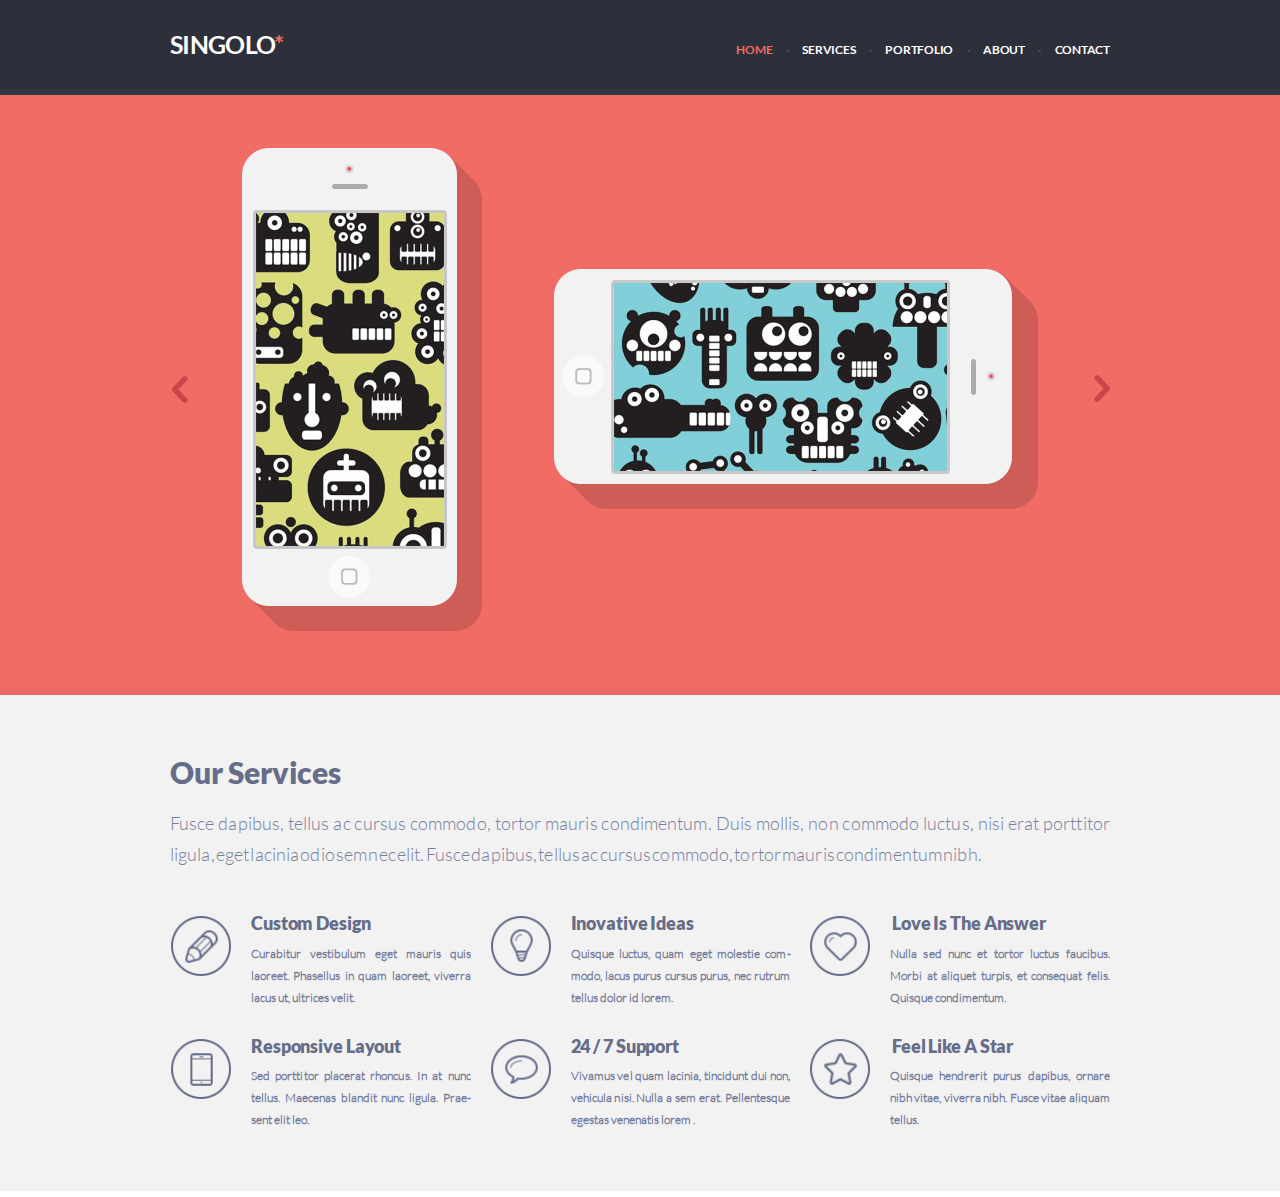
<file: singolo1.html>
<!DOCTYPE html>
<html lang="ru">

<head>
    <meta charset="utf-8">
    <meta name="viewport" content="width=device-width, initial-scale=1.0">
    <title>Singolo. Part 1</title>
	<link href="https://fonts.googleapis.com/css?family=Lato:300,400,700,900&display=swap" rel="stylesheet">
	<link href="singolo1.css" rel="stylesheet">
</head>

<body>
    <div class="header">
        <header>
            <div class="logo">
                Singolo
                <span>*</span>
            </div>
            <nav>
                <a class="check">Home</a>
                <a href="#">Services</a>
                <a href="#">Portfolio</a>
                <a href="#">About</a>
                <a href="#">Contact</a>
            </nav>
        </header>
    </div>

    <div class="slider-container">
        <section class="slider">
            <h2>Image Gallery</h2>
            <a href="#" class="arrow-1">
                <img width="16" height="27" src="assets/img/1.png" alt="">
            </a>
            <div class="images">
                <img width="240" height="483" src="assets/img/iPhone Vertical.png" alt="">
                <img width="484" height="240" src="assets/img/iPhone Horizontal.png" alt="">
            </div>
            <a href="#" class="arrow-2">
                <img width="16" height="27" src="assets/img/2.png" alt="">
            </a>
        </section>
    </div>

    <div class="services-container">
        <section class="services">
            <h1>Our Services</h1>
            <p>Fusce dapibus, tellus ac cursus commodo, tortor mauris condimentum. Duis mollis, non commodo luctus, nisi erat porttitor ligula, eget lacinia odio sem nec elit. Fusce dapibus, tellus ac cursus commodo, tortor mauris condimentum nibh.</p>

            <div class="details">
                <div class="detail">
                    <img class="img1" src="assets/img/pen.png" alt="">
                    <div class="text">
                        <h2>Custom Design</h2>
                        <p>Curabitur vestibulum eget mauris quis laoreet. Phasellus in quam laoreet, viverra lacus ut, ultrices velit.</p>
                    </div>
                </div>

                <div class="detail">
                    <img class="img1" src="assets/img/bulb.png" alt="">
                    <div class="text">
                        <h2>Inovative Ideas</h2>
                        <p>Quisque luctus, quam eget molestie com&shy;modo, lacus purus cursus purus, nec rutrum tellus dolor id lorem.</p>
                    </div>
                </div>

                <div class="detail">
                    <img class="img1" src="assets/img/heart.png" alt="">
                    <div class="text">
                        <h2>Love Is The Answer</h2>
                        <p>Nulla sed nunc et tortor luctus faucibus. Morbi at aliquet turpis, et consequat felis. Quisque condimentum.</p>
                    </div>
                </div>

                <div class="detail">
                    <img class="img1" src="assets/img/phone.png" alt="">
                    <div class="text">
                        <h2>Responsive Layout</h2>
                        <p>Sed porttitor placerat rhoncus. In at nunc tellus. Maecenas blandit nunc ligula. Prae&shy;sent elit leo.</p>
                    </div>
                </div>

                <div class="detail">
                    <img class="img1" src="assets/img/bubble.png" alt="">
                    <div class="text">
                        <h2>24 / 7 Support</h2>

                        <p>Vivamus vel quam lacinia, tincidunt dui non, vehicula nisi. Nulla a sem erat. Pellen&shy;tesque egestas venenatis lorem . </p>



                    </div>
                </div>

                <div class="detail">
                    <img class="img1" src="assets/img/star.png" alt="">
                    <div class="text">
                        <h2>Feel Like A Star</h2>
                        <p>Quisque hendrerit purus dapibus, ornare nibh vitae, viverra nibh. Fusce vitae <wbr> aliquam tellus.</p>
                    </div>
                </div>

            </div>
        </section>
    </div>

</body>

</html>
</file>
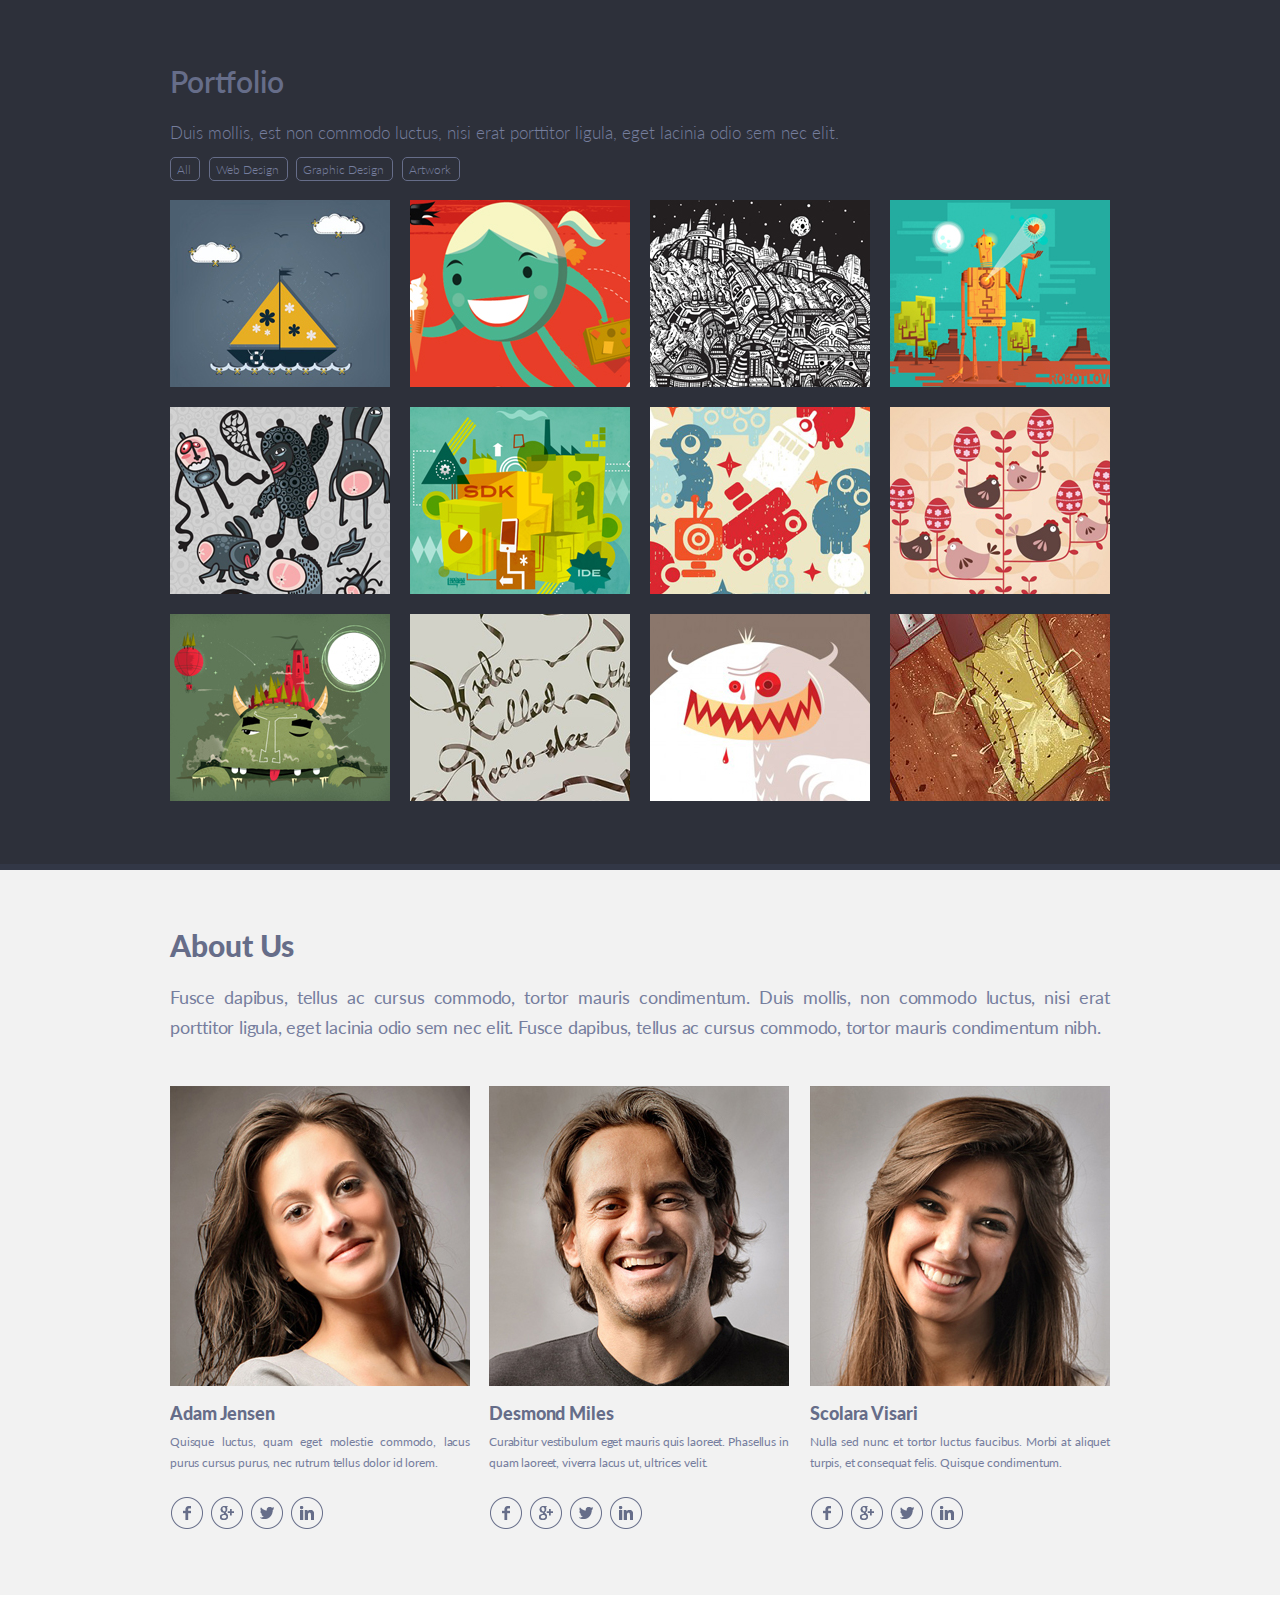
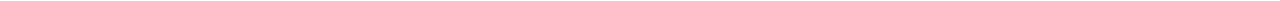
<file: singolo2.html>
<!DOCTYPE html>
<html lang="ru">

<head>
        <meta charset="utf-8">
        <meta name="viewport" content="width=device-width, initial-scale=1.0">
        <title>Singolo. Part 2</title>
        <link href="https://fonts.googleapis.com/css?family=Lato:300,400,700,900&display=swap" rel="stylesheet">
        <link href="singolo2.css" rel="stylesheet">
</head>

<body>
    <section class="marketing-container">
        <div class="wrapper">
            <div class="wrapper-portfolio">
                <h2 class="header-portfolio">Portfolio</h2>
                <div class="desc-portfolio">Duis mollis, est non commodo luctus, nisi erat porttitor ligula, eget lacinia odio sem nec elit.</div>
                <div class="portfolio-buttons">
                    <ul class="btn-list">
                        <li class="btn">All</li>
                        <li class="btn">Web Design</li>
                        <li class="btn">Graphic Design</li>
                        <li class="btn">Artwork</li>

                    </ul>
                </div>
                <div class="portfolio-container">
                    <div class="portfolio-items"><img class="portfolio-image" src="assets/img/01.jpg" alt="portfolio-image"></div>
                    <div class="portfolio-items"><img class="portfolio-image" src="assets/img/02.jpg" alt="portfolio-image"></div>
                    <div class="portfolio-items"><img class="portfolio-image" src="assets/img/03.jpg" alt="portfolio-image"></div>
                    <div class="portfolio-items"><img class="portfolio-image" src="assets/img/04.jpg" alt="portfolio-image"></div>
                    <div class="portfolio-items"><img class="portfolio-image" src="assets/img/05.jpg" alt="portfolio-image"></div>
                    <div class="portfolio-items"><img class="portfolio-image" src="assets/img/06.jpg" alt="portfolio-image" ></div>
                    <div class="portfolio-items"><img class="portfolio-image" src="assets/img/07.jpg" alt="portfolio-image"></div>
                    <div class="portfolio-items"><img class="portfolio-image" src="assets/img/08.jpg" alt="portfolio-image"></div>
                    <div class="portfolio-items"><img class="portfolio-image" src="assets/img/09.jpg" alt="portfolio-image"></div>
                    <div class="portfolio-items"><img class="portfolio-image" src="assets/img/10.jpg" alt="portfolio-image"></div>
                    <div class="portfolio-items"><img class="portfolio-image" src="assets/img/11.jpg" alt="portfolio-image"></div>
                    <div class="portfolio-items"><img class="portfolio-image" src="assets/img/12.jpg" alt="portfolio-image"></div>
                </div>
            </div>
        </div>
    </section>
    <section class="about">
        <div class="wrapper">
            <div class="wrapper-about">
                <h2 class="about-head">About Us</h2>
                <p class="about-desc">Fusce dapibus, tellus ac cursus commodo, tortor mauris condimentum. Duis mollis, non commodo luctus, nisi erat porttitor ligula, eget lacinia odio sem nec elit. Fusce dapibus, tellus ac cursus commodo, tortor mauris condimentum nibh.</p>
            </div>
            <div class="about-container">
                <div class="about-us-item-1">
                    <img class="about_us-image" src="assets/img/photo.jpg" alt="Adam Jensen" width="300" height="300">
                </div>
                <div class="about-us-item-2">
                    <img class="about_us-image" src="assets/img/photo1.jpg" alt="Adam Jensen" width="300" height="300">
                </div>
                <div class="about-us-item-3">
                    <img class="about_us-image" src="assets/img/photo2.jpg" alt="Adam Jensen" width="300" height="300">
                </div>

                <div class="about-items-text">
                    <span class="about-items-text-name">Adam Jensen</span>
                    <p class="about-items-text-description">Quisque luctus, quam eget molestie commodo, lacus purus cursus purus, nec rutrum tellus dolor id lorem.</p>
                </div>
                <div class="about-items-text">
                    <span class="about-items-text-name">Desmond Miles</span>
                    <p class="about-items-text-description">Curabitur vestibulum eget mauris quis laoreet. Phasellus in quam laoreet, viverra lacus ut, ultrices velit.</p>
                </div>
                <div class="about-items-text">
                    <span class="about-items-text-name">Scolara Visari</span>
                    <p class="about-items-text-description">Nulla sed nunc et tortor luctus faucibus. Morbi at aliquet turpis, et consequat felis. Quisque condimentum.</p>
                </div>

                <div class="about-us-socials">
                    <a href="#"><img class="about-us-socials-icon" src="assets/img/facebook.png" alt="facebook" width="32" height="32"></a>
                    <a href="#"><img class="about-us-socials-icon" src="assets/img/google+.png" alt="google" width="32" height="32"></a>
                    <a href="#"><img class="about-us-socials-icon" src="assets/img/twitter.png" alt="twitter" width="32" height="32"></a>
                    <a href="#"><img class="about-us-socials-icon" src="assets/img/linkedin.png" alt="linkedin" width="32" height="32"></a>
                </div>
                <div class="about-us-socials">
                    <a href="#"><img class="about-us-socials-icon" src="assets/img/facebook.png" alt="facebook" width="32" height="32"></a>
                    <a href="#"><img class="about-us-socials-icon" src="assets/img/google+.png" alt="google" width="32" height="32"></a>
                    <a href="#"><img class="about-us-socials-icon" src="assets/img/twitter.png" alt="twitter" width="32" height="32"></a>
                    <a href="#"><img class="about-us-socials-icon" src="assets/img/linkedin.png" alt="linkedin" width="32" height="32"></a>
                </div>
                <div class="about-us-socials">
                    <a href="#"><img class="about-us-socials-icon" src="assets/img/facebook.png" alt="facebook" width="32" height="32"></a>
                    <a href="#"><img class="about-us-socials-icon" src="assets/img/google+.png" alt="google" width="32" height="32"></a>
                    <a href="#"><img class="about-us-socials-icon" src="assets/img/twitter.png" alt="twitter" width="32" height="32"></a>
                    <a href="#"><img class="about-us-socials-icon" src="assets/img/linkedin.png" alt="linkedin" width="32" height="32"></a>
                </div>
            </div>
        </div>
    </section>

</body>

</html>
</file>
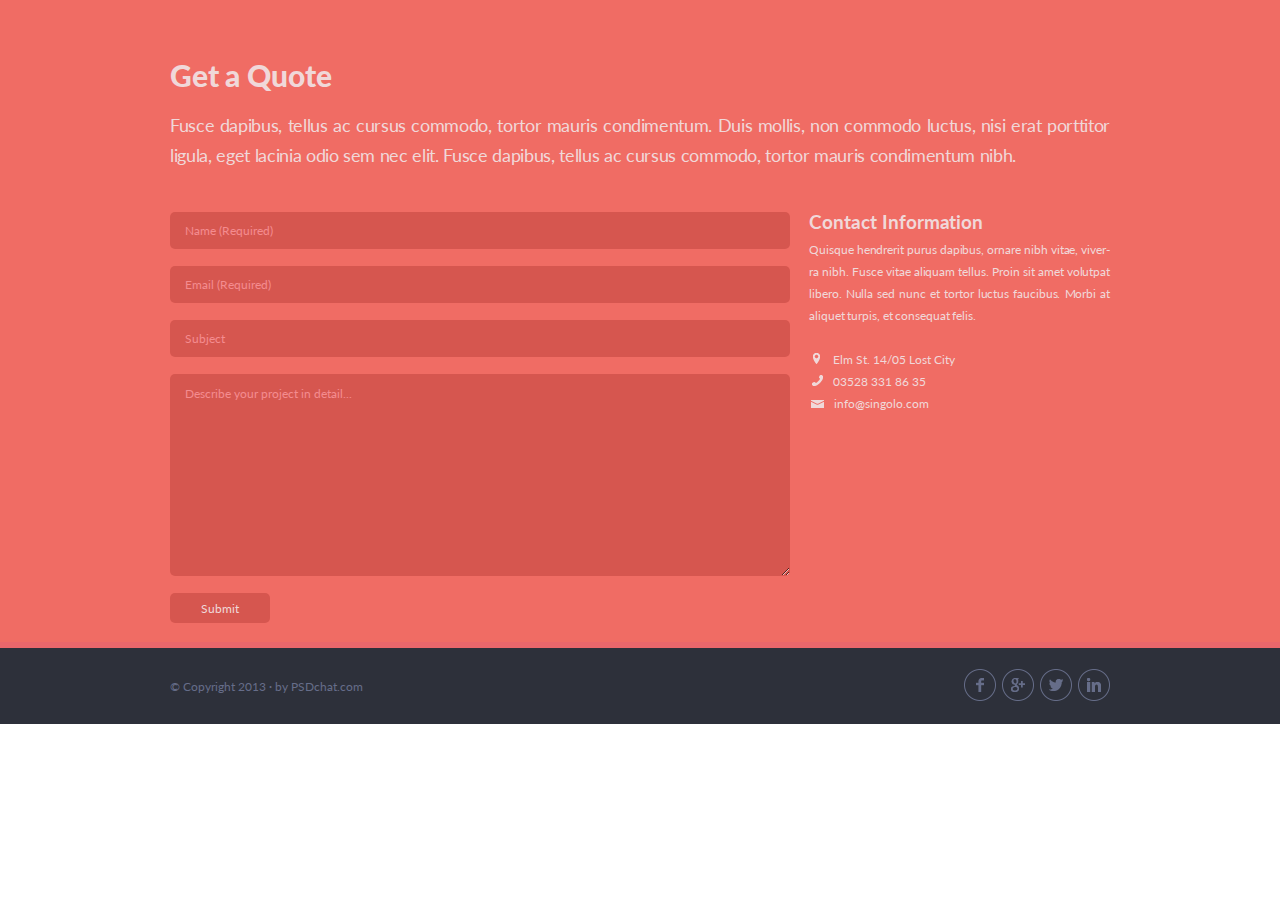
<file: singolo3.html>
<!DOCTYPE html>
<html lang="ru">

<head>
    <meta charset="UTF-8">
    <meta name="viewport" content="width=device-width, initial-scale=1.0">
    <title>Singolo. Part 3</title>
    <link href="https://fonts.googleapis.com/css?family=Lato:300,400,700,900&display=swap" rel="stylesheet">
    <link rel="stylesheet" href="singolo3.css">
</head>

<body>
    <main>
        <section class="quote">

            <div class="wrapper">

                <h1 class="title">Get a Quote</h1>
                <p class="description">Fusce dapibus, tellus ac cursus commodo, tortor mauris condimentum. Duis mollis, non commodo luctus, nisi erat porttitor ligula, eget lacinia odio sem nec elit. Fusce dapibus, tellus ac cursus commodo, tortor mauris condimentum nibh.
                </p>


                <div class="quote-wrapper">
                    <form class="form" id="form" action="" method="post">
                        <input class="input" type="text" name="name" placeholder="Name (Required)" required="">
                        <input class="input" type="email" name="email" placeholder="Email (Required)" required="">
                        <input class="input" type="text" name="subj" placeholder="Subject">
                        <textarea class="input input-txt" name="msg" placeholder="Describe your project in detail..."></textarea>
                        <button class="btn-submit" type="submit" name="send_other">Submit</button>
                    </form>

                    <div class="contact-information">
                        <h3 class="contact-information__header">Contact Information</h3>
                        <p class="contact-information__description">
                            Quisque hendrerit purus dapibus, ornare nibh vitae, viver&shy;ra nibh. Fusce vitae aliquam tellus. Proin sit amet volutpat libero. Nulla sed nunc et tortor luctus faucibus. Morbi at aliquet turpis, et consequat felis.
                        </p>
                        <div class="contact-information-box">
                            <span class="addr"><img class="contact-information__img" src="assets/img/location.png">
                                Elm St. 14/05 Lost City</span> <br>
                            <a class="phone" href="tel:035283318635"> <img class="contact-information__img" src="assets/img/phone1.png">03528 331 86 35</a> <br>
                            <a class="email" href="mailto:info@singolo.com"> <img class="contact-information__img" src="assets/img/mail.png">info@singolo.com</a> <br>
                        </div>
                    </div>
                </div>
            </div>
        </section>
    </main>
    <footer>
        <div class="wrapper">
            <div class="footer">
                <span>© Copyright 2013 · by PSDchat.com</span>
                <div class="contacts">
                    <a href="#"><img class="contacts__img" src="assets/img/facebook.png"></a>
                    <a href="#"><img class="contacts__img" src="assets/img/google+.png"></a>
                    <a href="#"><img class="contacts__img" src="assets/img/twitter.png"></a>
                    <a href="#"><img class="contacts__img" src="assets/img/linkedin.png"></a>
                </div>
            </div>
        </div>
    </footer>
</body>

</html>
</file>
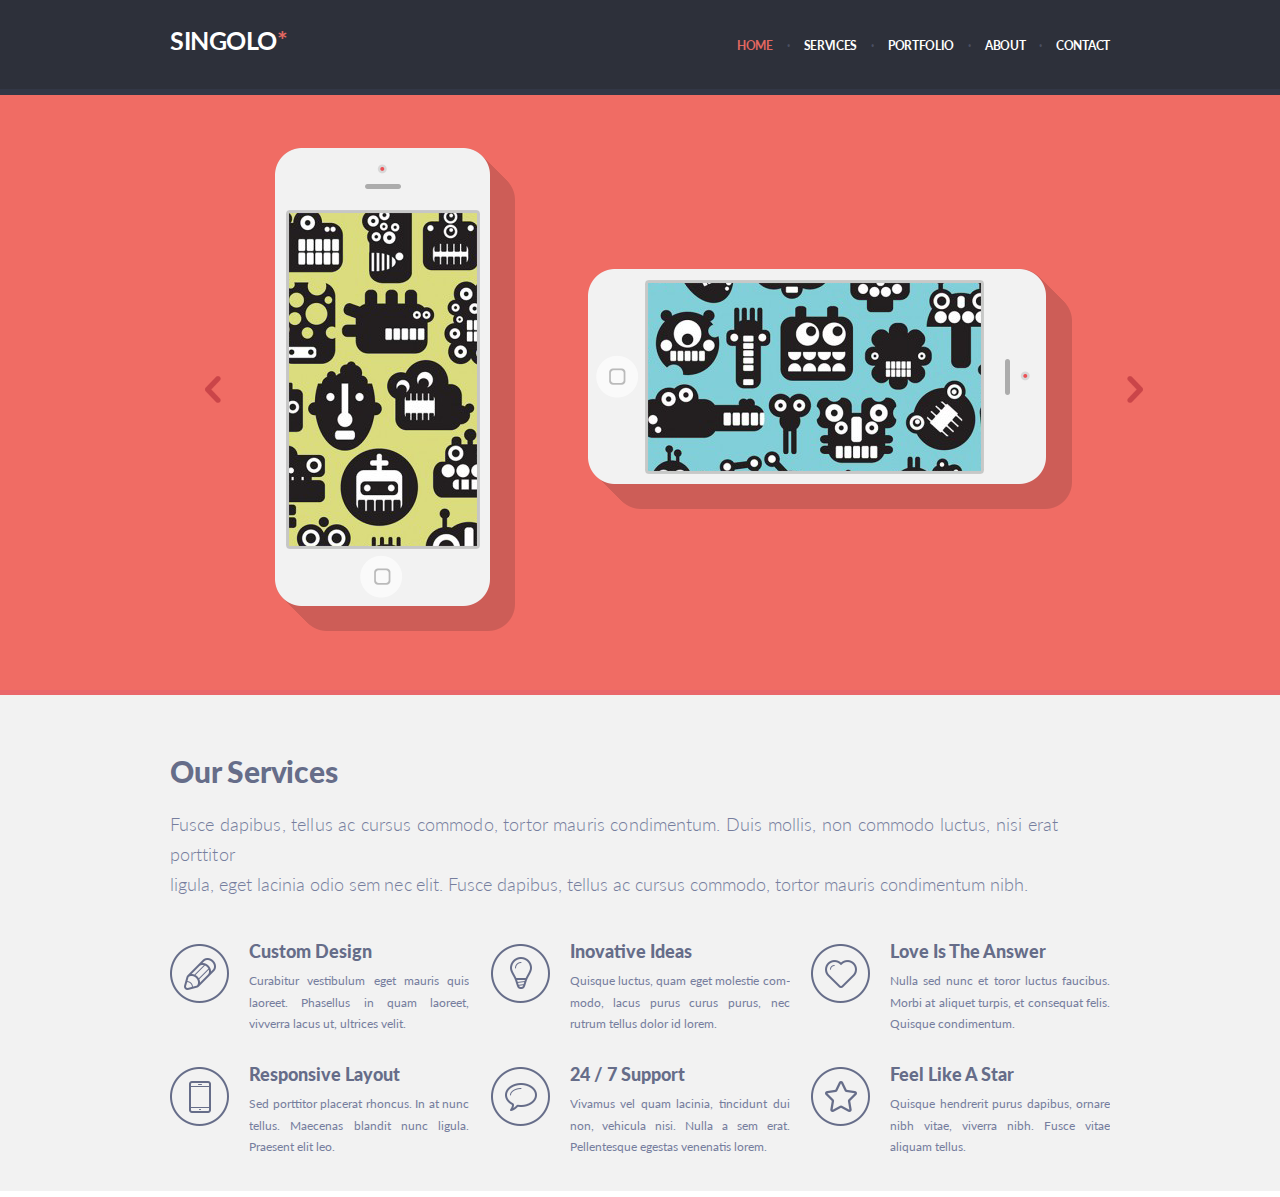
<file: Part-1/singolo1.html>
<!DOCTYPE html>
<html lang="ru">

<head>
    <meta charset="utf-8">
    <title>Singolo. Part 1</title>
	<link href="https://fonts.googleapis.com/css?family=Lato:300,400,700,900&display=swap" rel="stylesheet">
	<link href="singolo1.css" rel="stylesheet">
</head>

<body>
    <header class="main-header">
        <div class="main-content"> 
            <nav class="main-navigation">
                <a class="main-header-logo">
                    <h1 class="color-logo">Singolo<span class="color-star">*</span></h1>
                </a>
                <ul class="site-navigation">
                    <li>
                        <a href="home.html" class="home-color">Home</a>
                    </li>
                    <li>
                        <span class="dot-color">&#183;</span>
                    </li>
                    <li>
                        <a href="services.html">Services</a>
                    </li>
                    <li>
                         <span class="dot-color">&#183;</span>
                    </li>
                    <li>
                        <a href="portfolio.html">Portfolio</a>
                    </li>
                    <li>
                        <span class="dot-color">&#183;</span>
                    </li>
                    <li>
                        <a href="about.html">About</a>
                    </li>
                    <li>
                        <span class="dot-color">&#183;</span>
                    </li>
                    <li>
                        <a href="contact.html">Contact</a>
                    </li>
                </ul>
            </nav>
        </div>   
    </header>
        <div class="slider">
            <img src="assets/img/1.png" class="left-arrow-position" alt="Стрелка влево">
            <img src="assets/img/2.png" class="right-arrow-position" alt="Стрелка вправо">
            <img src="assets/img/Shadow1.png" class="shadow1-position" id="layer1">
            <img src="assets/img/Base.png" class="base-position" id="layer2">
            <img src="assets/img/OuterCircle.png" class="outer-sircle-position" id="layer3">
            <img src="assets/img/Red Dot.png" class="red-dot-position" id="layer4">
            <img src="assets/img/Speaker.png" class="speaker-position" id="layer5">
            <img src="assets/img/Layer 6.png" class="layer1-position" id="layer6">
            <img src="assets/img/Circle.png" class="circle-position" id="layer7">
            <img src="assets/img/Square.png" class="square-position" id="layer8">
            <img src="assets/img/Shadow2.png" class="shadow2-position" id="layer9">
            <img src="assets/img/Base2.png" class="base2-position" id="layer10">
            <img src="assets/img/OuterCircle.png" class="outer-circle-position2" id="layer11">
            <img src="assets/img/Red Dot.png" class="red-dot-position2" id="layer12"> 
            <img src="assets/img/Speaker2.png" class="speaker2-position" id="layer13">
            <img src="assets/img/Layer 5.png" class="layer2-position" id="layer14">
            <img src="assets/img/Circle.png" class="circle2-position" id="layer15">
            <img src="assets/img/Square.png" class="square2-position" id="layer16">
    </div>
    <section class="our-services">
        <div class="main-content-services">
            <p class="name-block">Our Services</p>
            <p class="subtitle-block">Fusce dapibus, tellus ac cursus commodo, tortor mauris condimentum. Duis mollis, non commodo luctus, nisi erat porttitor<br>
            <span>ligula, eget lacinia odio sem nec elit. Fusce dapibus, tellus ac cursus commodo, tortor mauris condimentum nibh.</span></p>
        </div>
        <section class="flex">
            <div class="services">
                <img src="assets/img/Ellipse.png" class="services-icon" alt="Карандаш">
                <div class="services-content">
                    <h3 class="services-title">Custom Design</h3>
                    <p class="services-description">Curabitur vestibulum eget mauris quis laoreet. Phasellus in quam laoreet,
                        vivverra lacus ut, ultrices velit.</p>   
                </div>
            </div>
            <div class="services">
                <img src="assets/img/bulb.png" class="services-icon" alt="Карандаш">
                <div class="services-content">
                    <h3 class="services-title">Inovative Ideas</h3>
                    <p class="services-description">Quisque luctus, quam eget molestie com-modo, lacus purus curus purus, nec
                        rutrum tellus dolor id lorem.</p>   
                </div>
            </div><div class="services">
                <img src="assets/img/heart.png" class="services-icon" alt="Карандаш">
                <div class="services-content">
                    <h3 class="services-title">Love Is The Answer</h3>
                    <p class="services-description">Nulla sed nunc et toror luctus faucibus. Morbi at aliquet turpis, et
                        consequat felis. Quisque condimentum.</p>   
                </div>
            </div><div class="services">
                <img src="assets/img/phone.png" class="services-icon" alt="Карандаш">
                <div class="services-content">
                    <h3 class="services-title">Responsive Layout</h3>
                    <p class="services-description">Sed porttitor placerat rhoncus. In at nunc tellus. Maecenas blandit nunc
                        ligula. Praesent elit leo.</p>   
                </div>
            </div><div class="services">
                <img src="assets/img/bubble.png" class="services-icon" alt="Карандаш">
                <div class="services-content">
                    <h3 class="services-title">24 / 7 Support</h3>
                    <p class="services-description">Vivamus vel quam lacinia, tincidunt dui non, vehicula nisi. Nulla a sem
                        erat. Pellentesque egestas venenatis lorem.</p>   
                </div>
            </div><div class="services">
                <img src="assets/img/star.png" class="services-icon" alt="Карандаш">
                <div class="services-content">
                    <h3 class="services-title">Feel Like A Star</h3>
                    <p class="services-description">Quisque hendrerit purus dapibus, ornare nibh vitae, viverra nibh. Fusce
                        vitae aliquam tellus.</p>   
                </div>
            </div>
        </section>
    </section>
</body>

</html>
</file>
<file: singolo1.css>
@font-face {
  font-family: "Lato Light";
  src: url("assets/fonts/Lato-Light.ttf");
}

@font-face {
  font-family: "Lato Regular";
  src: url("assets/fonts/Lato-Regular.ttf");
}

@font-face {
  font-family: "Lato Bold";
  src: url("assets/fonts/Lato-Bold.ttf");
}

@font-face {
  font-family: "Lato Black";
  src: url("assets/fonts/Lato-Black.ttf");
}

body {
  margin: 0;
  padding: 0;
  font-family: "Lato Regular", "Arial", sans-serif;
  background-color: #ffffff;
}

.header {
  width: 100%;
  background-color: #2d303a;
  border-bottom: 6px solid #323746;
}

.slider-container {
  width: 100%;
  background-color: #f06c64;
  border-bottom: 6px solid #ea676b;
}

.services-container {
  width: 100%;
  background-color: #f2f2f2;
  border-bottom: 6px solid white;
}

header {
  width: 100%;
  max-width: 1020px;
  margin: 0 auto;
  padding-left: 40px;
  padding-right: 40px;
  display: flex;
  justify-content: space-between;
  padding-top: 29px;
  padding-bottom: 30px;
  font-family: "Lato Bold", "Arial", sans-serif;
  text-transform: uppercase;
  letter-spacing: -0.042em;
  box-sizing: border-box;
}

.logo {
  font-size: 25px;
  color: #ffffff;
}

.logo span {
  margin-left: -6px;
  color: #f06c64;
}

nav {
  margin-top: 9px;
  letter-spacing: -0.015em;
  white-space: nowrap;
}

nav a {
  position: relative;
  font-size: 12px;
  text-decoration: none;
  color: #f06c64;
  ;
}

nav a:not(.check) {
  margin-left: 2.26em;
  color: #ffffff;
}

nav a:not(.check):hover {
  color: #f06c64;
  ;
}

nav a+a:before {
  content: "·";
  position: absolute;
  top: 0;
  left: -1.35em;
  color: #494e62;
  border-radius: 50%;
}

section.slider {
  width: 100%;
  max-width: 1020px;
  margin: 0 auto;
  padding-left: 40px;
  padding-right: 40px;
  box-sizing: border-box;
  padding-top: 53px;
  padding-bottom: 58px;
  display: flex;
  justify-content: space-between;
  align-items: center;
}

.slider>* {
  display: inline-block;
  vertical-align: middle;
}

.slider>h2 {
  display: none;
}

.slider>a {
  position: relative;
  padding: 150px 0;
}

.slider>a.arrow-1:hover {
  opacity: 0.8;
}

.slider>a.arrow-2:hover {
  opacity: 0.8;
}

.slider>a.arrow-1 {
  position: relative;
  left: 2px;
  margin-bottom: -3px;
}

.slider>.images {
  margin: 0 auto;
  width: calc(100% - 16px*2);
}

.slider>.images>img {
  margin-left: 56px;
  vertical-align: middle;
}

.slider>.images>img:nth-child(2) {
  margin-bottom: 1px;
  margin-left: 69px;
}

.details {
  display: flex;
  justify-content: space-between;
  flex-wrap: wrap;
  margin-top: 47px;
  padding-left: 1px;
}

.details h2 {
  margin-block-start: 0;
  margin-block-end: 0;
  font-size: 18px;
  line-height: 0.8em;
}

.detail {
  display: flex;
  justify-content: space-between;
  margin-bottom: 31px;
}

.detail .text {
  margin-left: 20px;
  width: 220px;
}

.detail .text p {
  letter-spacing: 0.3px;
  font-weight: 600;
  margin-block-start: 12px;
  margin-block-end: 0;
  max-height: 65px;
  overflow: hidden;
  font-size: 12px;
  line-height: 1.84em;
  text-align: justify;
  hyphens: auto;
  word-spacing: 0.001px;
  letter-spacing: 0.001px;
}

.detail:last-child div.text p {
  letter-spacing: normal;
  hyphens: none;
}

.detail:nth-child(3n) div.text h2 {
  margin-left: 2px;
}

.services {
  padding-left: 40px;
  padding-right: 40px;
  box-sizing: border-box;
  padding-top: 59px;
  padding-bottom: 30px;
  width: 100%;
  max-width: 1020px;
  margin: 0 auto;
}

h1 {
  font-size: 30px;
  margin-block-start: 0;
  margin-block-end: 0;
}

.services p {
  letter-spacing: 0.1px;
  font-size: 18px;
  line-height: 1.7;
  word-spacing: -1.9px;
  text-align: justify;
  margin-block-start: 18px;
  margin-block-end: 0;
  font-family: "Lato Light", "Arial", sans-serif;
}

.services p {
  color: #767e9e;
}

.services h1 {
  font-family: "Lato Black", "Arial", sans-serif;
  letter-spacing: -0.006em;
  color: #666d89;
}

.services h2 {
  font-family: "Lato Black", "Arial", sans-serif;
  letter-spacing: -0.006em;
  color: #666d89;
}

.img1 {
  width: 60px;
  height: 60px;
}
</file>
<file: singolo2.css>
@font-face {
    font-family: "Lato Light";
    src: url("assets/fonts/Lato-Light.ttf");
}

@font-face {
    font-family: "Lato Regular";
    src: url("assets/fonts/Lato-Regular.ttf");
}

@font-face {
    font-family: "Lato Bold";
    src: url("assets/fonts/Lato-Bold.ttf");
}

@font-face {
    font-family: "Lato Black";
    src: url("assets/fonts/Lato-Black.ttf");
}

* {
    padding: 0;
    margin: 0;
    border: none;
}

body {
    background-color: #f2f2f2;
    min-width: 1020px;
    margin: 0 auto;
    font-family: "Lato", Arial, sans-serif;
    font-weight: 400;
}

.marketing-container {
    background-color: #2d303a;
    border-bottom: 6px solid #323746;
}

.wrapper {
    width: 1020px;
    margin: 0 auto;
}

.wrapper-portfolio {
    padding: 63px 20px 20px 40px;
}

.header-portfolio {
    font-size: 30px;
    font-weight: 600;
    color: #666d89
}

.desc-portfolio {
    margin-top: 23px;
    font-size: 17px;
    font-weight: 300;
    color: #767e9e;
    text-align: justify;
    width: 690px;
}

.portfolio-buttons {
    margin-top: 14px;
    width: 290px;
}

.btn-list {
    list-style: none;
    display: flex;
    justify-content: space-between;
}

.btn {
    height: 17px;
    display: inline-block;
    text-align: center;
    padding: 4px 8px 1px 6px;
    background-color: #2d303a;
    border: 1px solid #666d89;
    border-radius: 5px;
    font-size: 12px;
    font-weight: 300;
    color: #767e9e;
    vertical-align: middle;
}

.btn:hover {
    cursor: pointer;
    color: #dedede;
    border-color: #c5c5c5;
}

.portfolio-container {
    grid-template-columns: repeat(4, 240px);
    grid-template-rows: repeat(3, 207px);
    display: grid;
    max-height: 601px;
    overflow: hidden;
    margin-top: 19px;
    margin-bottom: 43px;
}

.about {
    padding-top: 5px;
    background-color: #f2f2f2;
    border-bottom: 6px solid #ffffff;
}

.wrapper-about {
    padding: 52px 1px 1px 40px;
}

.about-head {
    font-size: 30px;
    font-weight: 900;
    color: #666d89;
}

.about-desc {
    letter-spacing: -0.2px;
    color: #767e9e;
    width: 940px;
    margin-top: 19px;
    text-align: justify;
    font-size: 18px;
    line-height: 30px;
}

.about-container {
    display: grid;
    max-height: 600px;
    overflow: hidden;
    margin: 43px 0 63px 40px;
    grid-template-columns: 319px 321px 320px;
    grid-template-rows: 300px 111px 35px;
}

.about-items-text {
    padding-top: 18px;
}

.about-items-text-name {
    font-size: 18px;
    line-height: 16px;
    font-weight: 900;
    color: #666d89;
    text-align: justify;
    width: 130px;
    display: inline-block;
    letter-spacing: -0.09px;
}

.about-items-text-description {
    font-size: 12px;
    line-height: 21px;
    color: #767e9e;
    margin-top: 8px;
    width: 300px;
    text-align: justify;
    letter-spacing: -0.012em;
}

.about-us-socials {
    padding-left: 1px;
}

.about-us-socials-icon {
    margin-right: 4px;
}
</file>
<file: singolo3.css>
@font-face {
    font-family: "Lato Light";
    src: url("assets/fonts/Lato-Light.ttf");
}

@font-face {
    font-family: "Lato Regular";
    src: url("assets/fonts/Lato-Regular.ttf");
}

@font-face {
    font-family: "Lato Bold";
    src: url("assets/fonts/Lato-Bold.ttf");
}

@font-face {
    font-family: "Lato Black";
    src: url("assets/fonts/Lato-Black.ttf");
}

* {
    font-family: Lato, sans-serif;
}

body {
    margin: 0;
}

.wrapper {
    width: 940px;
    margin: 0 auto;
}

.contacts {
    display: flex;
    color: #666d89;
}

.contacts:last-child {
    margin-right: -6px;
}

.contacts__img {
    margin-right: 6px;
    cursor: pointer;
}

.footer {
    display: flex;
    justify-content: space-between;
    align-items: center;
    padding-top: 21px;
    padding-bottom: 20px;
    color: #666d89;
    font-size: 12px;
}

footer {
    background-color: #2d303a;
}

.title {
    font-size: 30px;
    line-height: 11px;
    font-weight: 900;
    line-height: 18px;
    letter-spacing: -0.15px;
    color: #f0d8d9;
}

.description {
    color: #f0d8d9;
    font-size: 18px;
    line-height: 30px;
    letter-spacing: -0.34px;
    text-align: justify;
    margin-top: 26px;
}

.quote-wrapper {
    display: flex;
    flex-direction: row;
    justify-content: space-between;
    padding-top: 24px;
}

.quote {
    padding-top: 46px;
    padding-bottom: 19px;
    background-color: #f06c64;
    border-bottom: 6px solid #ea676b;
}

.form {
    display: flex;
    flex-direction: column;
    flex-basis: 66%;
}

.contact-information {
    flex-basis: 32%;
    color: #f0d8d9;
}

.contact-information__header {
    margin-block-start: -1px;
    letter-spacing: -0.05px;
    margin-block-end: -2px;
}

.contact-information__description {
    margin-top: 8px;
    font-size: 12px;
    line-height: 22px;
    letter-spacing: -0.1px;
    text-align: justify;
    hyphens: manual;
}

.input {
    font-size: 12px;
    font-weight: 400;
    line-height: 35px;
    border-radius: 5px;
    border: none;
    background-color: #d6564f;
    margin-bottom: 17px;
    padding-left: 15px;
    color: #f0d8d9;
    cursor: pointer;
}

.input::placeholder {
    color: #f48c8f;
}

.input-txt {
    height: 198px;
}

.btn-submit {
    height: 30px;
    width: 100px;
    font-size: 12px;
    border-radius: 5px;
    border: none;
    background-color: #d6564f;
    cursor: pointer;
    color: #f0d8d9;
}

.addr,
.phone,
.email {
    display: block;
    margin-bottom: -12px;
    font-size: 12px;
    text-decoration: none;
    color: #f0d8d9;
}

.email {
    margin-left: -2px;
}

.phone {
    margin-left: -1px;
}

.contact-information__img {
    margin-right: 10px;
}

.contact-information-box {
    margin-top: 25px;
    margin-left: 4px;
}
</file>
<file: Part-1/singolo1.css>
body {
    margin: 0;
    padding: 0;
    
    font-family: 'Lato', Arial, sans-serif;
    font-size: 12px;
    line-height: 21,56px;
    font-weight: 400;
    color: #767e9e;
  }

  a {
    text-decoration: none;
  }

  li {
      padding-left: 14px;
      
      font-size: 12px;
      line-height: 6,32px;
      letter-spacing: -0.3px;
      font-weight: 700;

      text-transform: uppercase;
  }

  .main-content {
     max-width: 1020px; 
     margin: 0 auto;
  }

  .main-header {
    background-color: #2d303a;
    width: 100%;
    height: 89px;
    border-bottom: 6px solid #323746;
  }

  .site-navigation {
    list-style: none;  /**Убирает маркеры**/
    display: flex;
    padding-right: 40px;
  }

  .color-logo {
    padding-left: 40px;
    padding-top: 8px;

    font-size: 25px;
    line-height: 6,32px;
    letter-spacing: -0.5px;
    font-weight: 700;
    color: #ffffff;
    text-transform: uppercase;
  }

  .color-star {
    color: #e36861;  
  }

  .site-navigation a {
    color: #ffffff;
  }

  .site-navigation li:first-child a {
    color: #e36861;  
  }

  .main-navigation {
    display: flex;

    justify-content: space-between;
    align-items: baseline;
  }

  .dot-color {
    color: #494e62;  
  }

  .site-navigation a:hover {
    color: #e36861;  
  }

  .slider {
    background-color: #f06c64;
    width: 100%;
    height: 595px;
    border-bottom: 5px solid #ea676b;
  }

  .left-arrow-position {
    position: absolute;
    left: 205px;
    top: 376px;
  }

  .right-arrow-position { 
    position: absolute;
    left: 1127px;
    top: 376px;
  }

  .left-arrow-position,
  .right-arrow-position {
    cursor: pointer;
  }

  .shadow1-position {
    opacity: 0.15;
    
    position: absolute;
    left: 275px;
    top: 148px;
  }

  .base-position {
    position: absolute;
    left: 275px;
    top: 148px;
  }

  .outer-sircle-position {
    position: absolute;
    left: 377px;
    top: 164px;  
  }

  .red-dot-position {
    position: absolute;
    left: 380px;
    top: 166px; 
  }

  .speaker-position {
    position: absolute;
    left: 365px;
    top: 184px;  
  }

  .layer1-position {
    position: absolute;
    left: 286px;
    top: 210px;  
  }

  .circle-position {
    position: absolute;
    left: 360px;
    top: 555px;  
  }

  .square-position {
    position: absolute;
    left: 374px;
    top: 568px;  
  }

  .shadow2-position {
    opacity: 0.15;
    position: absolute;
    left: 589px;
    top: 269px;  
  }

  .base2-position {
    position: absolute;
    left: 588px;
    top: 269px;  
  }

  .outer-circle-position2 {
    position: absolute;
    left: 1020px;
    top: 371px; 
  }

  .red-dot-position2 {
    position: absolute;
    left: 1023px;
    top: 373px;
  }

  .speaker2-position {
    position: absolute;
    left: 1005px;
    top: 359px;  
  }

  .layer2-position {
    position: absolute;
    left: 645px;
    top: 280px;
  }

  .circle2-position {
    position: absolute;
    left: 596px;
    top: 355px;  
  }

  .square2-position {
    position: absolute;
    left: 609px;
    top: 368px;  
  }
  
  #layer1 { z-index: 1; }
  #layer2 { z-index: 2; }
  #layer3 { z-index: 3; }
  #layer4 { z-index: 4; }
  #layer5 { z-index: 5; }
  #layer6 { z-index: 6; }
  #layer7 { z-index: 7; }
  #layer8 { z-index: 8; }
  #layer9 { z-index: 9; }
  #layer10 { z-index: 10; }
  #layer11 { z-index: 11; }
  #layer12 { z-index: 12; }
  #layer13 { z-index: 13; }
  #layer14 { z-index: 14; }
  #layer15 { z-index: 15; }
  #layer16 { z-index: 16; }

  .our-services {
    width: 100%;
    height: 468px;  

    padding-top: 28px;

    background-color: #f2f2f2;
    border-bottom: 6px solid #ffffff;
  }
  
  .main-content-services {
    max-width: 940px;
    margin: 0 auto;
  }

  .name-block {
    font-size: 30px;
    line-height: 17,86px;
    font-weight: 900;
    letter-spacing: -0.2px;

    margin-bottom: 20px;

    color: #666d89;
  }

  .subtitle-block {
    font-size: 18px;
    line-height: 30px;
    font-weight: 300;
    letter-spacing: 0.08px;
    word-spacing: 0.5px;

    color: #767e9e;  
  }

  .subtitle-block span {
    word-spacing: -0.6px;  
  }

 .flex {
   display: flex;
   justify-content: space-between;
   flex-wrap: wrap;

   max-width: 940px;
   margin: 0 auto;

   padding-top: 23px;
 }

 .services {
   display: flex;
   justify-content: space-between;
   width: 299px;
   margin-bottom: 27px;
 }

  .services-icon {
    width: 59px;
    height: 59px;
    padding-top: 4px;
  }

  .services-content {
    width: 220px;
  }

  .services-title {
    margin: 0;
    font-size: 18px;
    line-height: 17,86px;
    font-weight: 900;
    color: #666d89;
  }

  .services-description {
    margin: 8px 0 0;
    height: 66px;

    font-size: 12px;
    letter-spacing: -0.5x;
    line-height: 21.56px;
    font-weight: 400;
    text-align: justify;

    overflow: hidden;
    color: #767e9e;
  }
</file>
